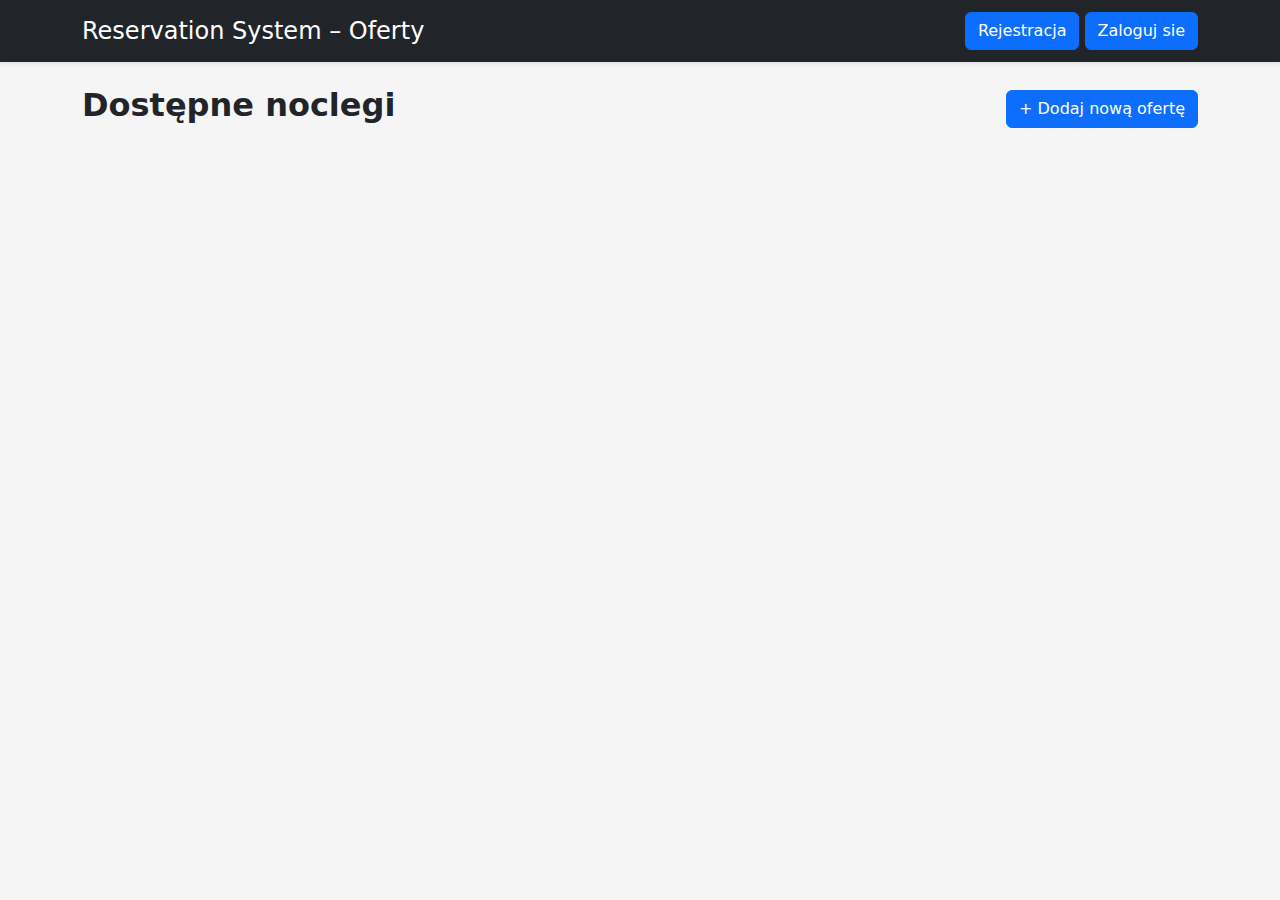
<file: frontend/index.html>
<!doctype html>
<html lang="pl">

<head>
    <meta charset="utf-8">
    <title>Oferty noclegów</title>

    <!-- BOOTSTRAP -->
    <link href="https://cdn.jsdelivr.net/npm/bootstrap@5.3.3/dist/css/bootstrap.min.css" rel="stylesheet">
    <link rel="stylesheet" href="css/index.css">
</head>

<body>

    <!-- NAVBAR -->
    <nav class="navbar navbar-dark bg-dark shadow-sm mb-4">
        <div class="container">
            <span class="navbar-brand fs-4">Reservation System – Oferty</span>
            <div class="text-end">
                <button class="btn btn-primary d-none" id="loggedUser"></button>
                <button class="btn btn-primary" data-bs-toggle="modal"
                    data-bs-target="#registerModal">Rejestracja</button>
                <button class="btn btn-primary" data-bs-toggle="modal" data-bs-target="#loginModal">Zaloguj sie</button>
            </div>
        </div>
    </nav>

    <div class="container">

        <!-- HEADER -->
        <div class="d-flex justify-content-between align-items-center mb-3">
            <h2 class="fw-bold">Dostępne noclegi</h2>

            <button class="btn btn-primary" data-bs-toggle="modal" data-bs-target="#addModal">
                + Dodaj nową ofertę
            </button>
        </div>

        <!-- LISTA OFERT -->
        <div id="offersContainer" class="row gy-4">
            <!-- WYPEŁNIA JS -->
        </div>
    </div>

    <!-- MODAL REJESTROWANIA -->
    <div class="modal fade" id="registerModal" tabindex="-1">
        <div class="modal-dialog">
            <div class="modal-content">
                <form id="registerForm">
                    <div class="modal-header">
                        <h5 class="modal-title">Zarejestruj się</h5>
                        <button type="button" class="btn-close" data-bs-dismiss="modal"></button>
                    </div>

                    <div class="modal-body">

                        <div class="mb-3">
                            <label class="form-label">Login</label>
                            <input type="text" class="form-control" id="loginR" required>
                        </div>
                        <div class="mb-3">
                            <label class="form-label">Hasło</label>
                            <input type="password" class="form-control" id="passwordR" required>
                        </div>
                    </div>

                    <div class="modal-footer">
                        <button type="submit" class="btn btn-success">Zarejestruj się</button>
                    </div>

                </form>
            </div>
        </div>
    </div>

    <!-- MODAL LOGOWANIA -->
    <div class="modal fade" id="loginModal" tabindex="-1">
        <div class="modal-dialog">
            <div class="modal-content">
                <form id="loginForm">
                    <div class="modal-header">
                        <h5 class="modal-title">Zaloguj się</h5>
                        <button type="button" class="btn-close" data-bs-dismiss="modal"></button>
                    </div>

                    <div class="modal-body">

                        <div class="mb-3">
                            <label class="form-label">Login</label>
                            <input type="text" class="form-control" id="login" required>
                        </div>
                        <div class="mb-3">
                            <label class="form-label">Hasło</label>
                            <input type="password" class="form-control" id="password" required>
                        </div>
                    </div>

                    <div class="modal-footer">
                        <button type="submit" class="btn btn-success">Zaloguj się</button>
                    </div>

                </form>
            </div>
        </div>
    </div>

    <!-- MODAL DODAWANIA NOWEJ OFERTY -->
    <div class="modal fade" id="addModal" tabindex="-1">
        <div class="modal-dialog">
            <div class="modal-content">
                <form id="addForm">

                    <div class="modal-header">
                        <h5 class="modal-title">Dodaj nową ofertę</h5>
                        <button type="button" class="btn-close" data-bs-dismiss="modal"></button>
                    </div>

                    <div class="modal-body">

                        <div class="mb-3">
                            <label class="form-label">Lokalizacja</label>
                            <input type="text" class="form-control" id="locationName" required>
                        </div>

                        <div class="mb-3">
                            <label class="form-label">Miejsca do spania</label>
                            <input type="number" class="form-control" id="beds" required min="1">
                        </div>

                        <div class="mb-3">
                            <label class="form-label">Liczba pokoi</label>
                            <input type="number" class="form-control" id="rooms" required min="1">
                        </div>

                        <div class="mb-3">
                            <label class="form-label">Opis</label>
                            <textarea class="form-control" id="description" rows="2"></textarea>
                        </div>

                        <div class="mb-3">
                            <label class="form-label">Cena za dobę (PLN)</label>
                            <input type="number" step="0.01" class="form-control" id="price" required>
                        </div>

                    </div>

                    <div class="modal-footer">
                        <button type="submit" class="btn btn-success">Zapisz</button>
                    </div>

                </form>
            </div>
        </div>
    </div>

    <!-- MODAL BOOKOWANIA -->
    <div class="modal fade" id="bookingModal" tabindex="-1">
        <div class="modal-dialog">
            <div class="modal-content">
                <form id="bookingForm">
                    <div class="modal-header">
                        <h5 class="modal-title">Zarezerwuj</h5>
                        <button type="button" class="btn-close" data-bs-dismiss="modal"></button>
                    </div>
                    <div class="modal-body">
                        <div class="mb-3">
                            <label class="form-label">Dzień rozpoczęcia rezerwacji</label>
                            <input type="date" class="form-control" id="startDate" required>
                        </div>
                        <div class="mb-3">
                            <label class="form-label">Dzień zakończenia rejestracji</label>
                            <input type="date" class="form-control" id="endDate" required>
                        </div>
                    </div>

                    <div class="modal-footer">
                        <button type="submit" class="btn btn-success">Zarezerwuj</button>
                    </div>

                </form>
            </div>
        </div>
    </div>

    <!-- BOOTSTRAP JS -->
    <script src="https://cdn.jsdelivr.net/npm/bootstrap@5.3.3/dist/js/bootstrap.bundle.min.js"></script>

    <script src="js/index.js"> </script>

</body>

</html>
</file>
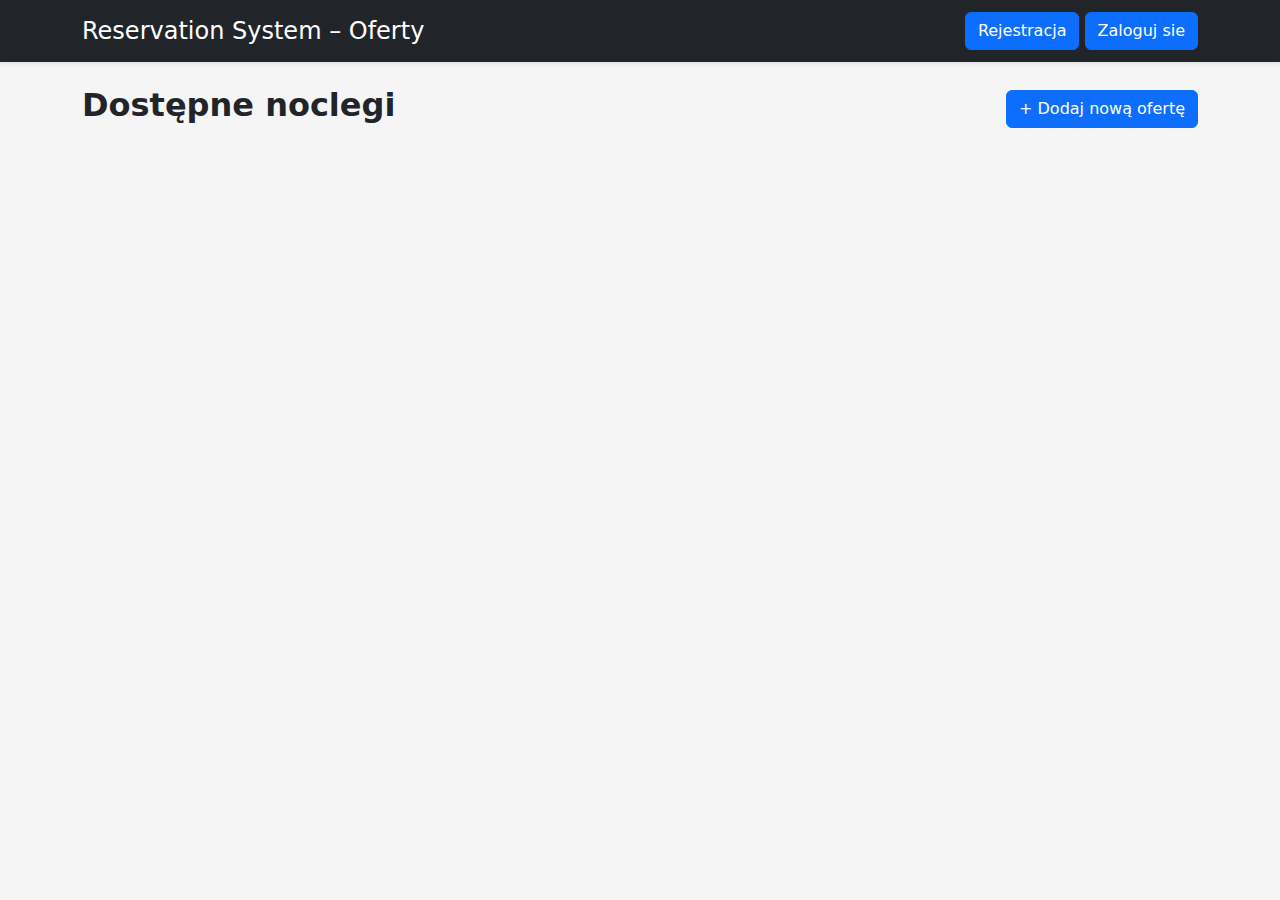
<file: frontend/user.html>
<!doctype html>
<html lang="pl">

<head>
    <meta charset="utf-8">
    <title>Reservation System – Moje konto</title>
    <meta name="viewport" content="width=device-width, initial-scale=1">

    <!-- Bootstrap CSS – taki sam jak w index.html -->
    <link href="https://cdn.jsdelivr.net/npm/bootstrap@5.3.3/dist/css/bootstrap.min.css" rel="stylesheet">
    <link href="css/user.css" rel="stylesheet">
</head>

<body>
    <nav class="navbar navbar-dark bg-dark shadow-sm mb-4">
        <div class="container">
            <a class="navbar-brand" href="index.html">Panel użytkownika</a>
            <div class="text-end">
                <button id="userButton" class="btn btn-primary"></button>
                <button id="logoutBtn" class="btn btn-primary" >Wyloguj</button>
            </div>
        </div>
    </nav>

    <main class="container my-4">
        <div class="row g-4">
            <!-- Moje konto -->
            <div class="col-lg-4">
                <div class="card shadow-sm">
                    <div class="card-body">
                        <div class="section-title">Moje konto</div>
                        <p class="mb-1"><strong>Login:</strong> <span id="accLogin"></span></p>
                        <p class="mb-1">
                            <strong>Uprawnienia:</strong>
                            <span id="accPrivileges"></span>
                        </p>

                        <hr>

                        <!-- tu ewentualnie edycja hasła/danych w przyszłości -->
                        <p class="text-muted mb-1 small">
                            W przyszłości możesz tu dodać edycję hasła / danych profilu.
                        </p>
                    </div>
                </div>
            </div>

            <!-- Moje rezerwacje -->
            <div class="col-lg-8">
                <div class="card shadow-sm">
                    <div class="card-body">
                        <div class="d-flex justify-content-between align-items-center mb-2">
                            <div class="section-title mb-0">Moje rezerwacje</div>
                            <small class="text-muted" id="resInfo"></small>
                        </div>

                        <div id="reservationsContainer" class="list-group">
                            <!-- tutaj wstrzykujemy rezerwacje -->
                        </div>
                    </div>
                </div>
            </div>
        </div>
    </main>

    <!-- MODAL EDYTOWANIA -->
    <div class="modal fade" id="modificationModal" tabindex="-1">
        <div class="modal-dialog">
            <div class="modal-content">
                <form id="modificationForm">
                    <div class="modal-header">
                        <h5 class="modal-title">Zmień rezerwacje</h5>
                        <button type="button" class="btn-close" data-bs-dismiss="modal"></button>
                    </div>
                    <div class="modal-body">
                        <div class="mb-3">
                            <label class="form-label">Dzień rozpoczęcia rezerwacji</label>
                            <input type="date" class="form-control" id="startDate" required>
                        </div>
                        <div class="mb-3">
                            <label class="form-label">Dzień zakończenia rejestracji</label>
                            <input type="date" class="form-control" id="endDate" required>
                        </div>
                    </div>

                    <div class="modal-footer">
                        <button type="submit" class="btn btn-success">Zarezerwuj</button>
                    </div>

                </form>
            </div>
        </div>
    </div>

    <!-- Bootstrap JS -->
    <script src="https://cdn.jsdelivr.net/npm/bootstrap@5.3.3/dist/js/bootstrap.bundle.min.js"></script>

    <script src="js/user.js"></script>
</body>

</html>
</file>
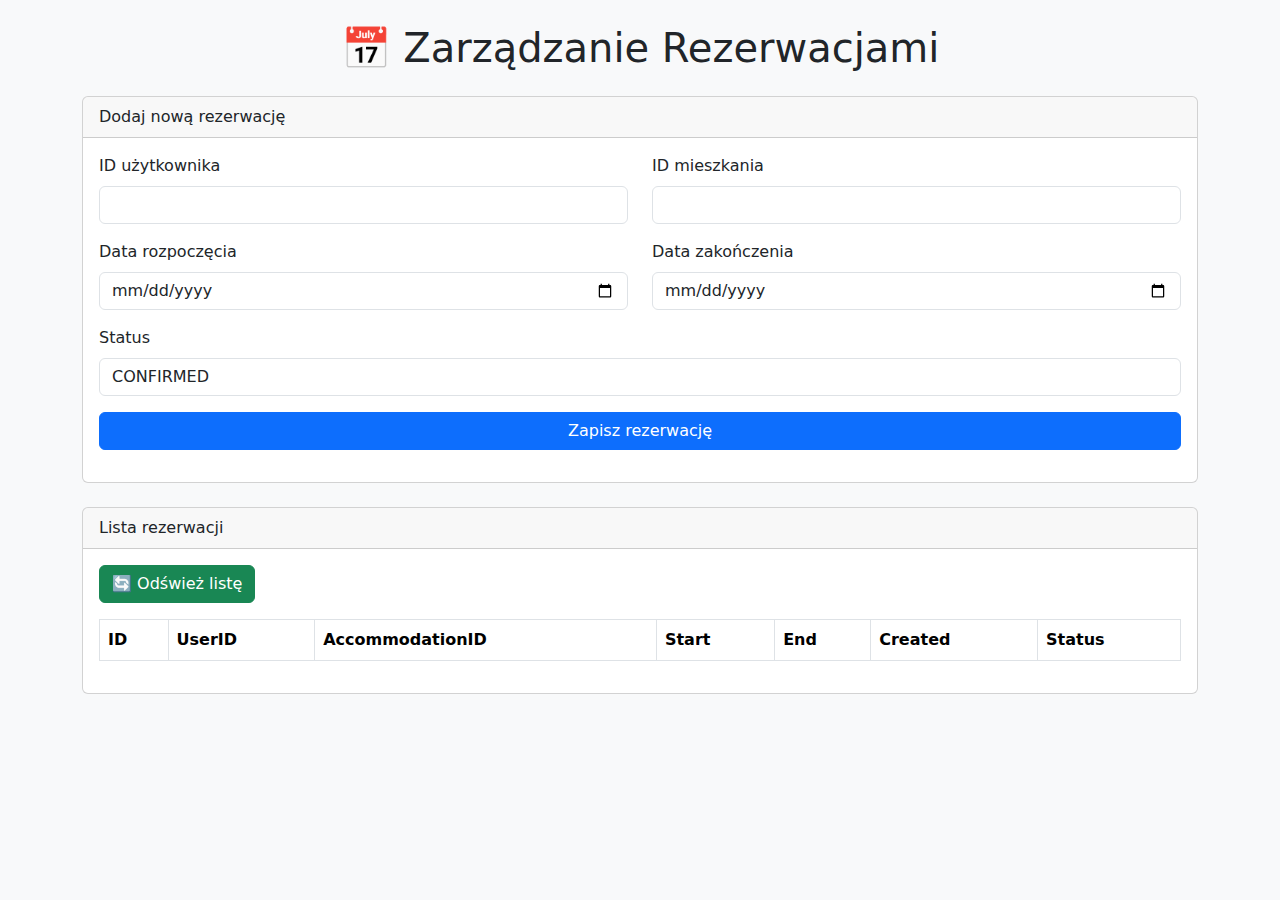
<file: reservation-service/src/main/resources/static/reservation.html>
<!DOCTYPE html>
<html lang="pl">
<head>
    <meta charset="UTF-8">
    <title>Rezerwacje – System</title>

    <!-- Bootstrap -->
    <link rel="stylesheet"
          href="https://cdn.jsdelivr.net/npm/bootstrap@5.3.3/dist/css/bootstrap.min.css">

</head>
<body class="bg-light">

<div class="container py-4">
    <h1 class="mb-4 text-center">📅 Zarządzanie Rezerwacjami</h1>

    <!-- FORMULARZ DODAWANIA REZERWACJI -->
    <div class="card mb-4">
        <div class="card-header">Dodaj nową rezerwację</div>
        <div class="card-body">

            <form id="reservationForm">
                <div class="row mb-3">
                    <div class="col">
                        <label class="form-label">ID użytkownika</label>
                        <input type="number" class="form-control" id="userId" required>
                    </div>
                    <div class="col">
                        <label class="form-label">ID mieszkania</label>
                        <input type="number" class="form-control" id="accommodationId" required>
                    </div>
                </div>

                <div class="row mb-3">
                    <div class="col">
                        <label class="form-label">Data rozpoczęcia</label>
                        <input type="date" class="form-control" id="startDate" required>
                    </div>
                    <div class="col">
                        <label class="form-label">Data zakończenia</label>
                        <input type="date" class="form-control" id="endDate" required>
                    </div>
                </div>

                <div class="mb-3">
                    <label class="form-label">Status</label>
                    <input type="text" class="form-control" id="status" value="CONFIRMED" required>
                </div>

                <button type="submit" class="btn btn-primary w-100">Zapisz rezerwację</button>
            </form>

            <div id="createResult" class="mt-3"></div>
        </div>
    </div>

    <!-- LISTA REZERWACJI -->
    <div class="card">
        <div class="card-header">Lista rezerwacji</div>
        <div class="card-body">

            <button class="btn btn-success mb-3" onclick="loadReservations()">🔄 Odśwież listę</button>

            <table class="table table-bordered table-striped">
                <thead>
                <tr>
                    <th>ID</th>
                    <th>UserID</th>
                    <th>AccommodationID</th>
                    <th>Start</th>
                    <th>End</th>
                    <th>Created</th>
                    <th>Status</th>
                </tr>
                </thead>
                <tbody id="reservationTableBody"></tbody>
            </table>

        </div>
    </div>

</div>

<script>
    const API_URL = "http://localhost:8080/reservation";

    // ------- DODAWANIE REZERWACJI -------
    document.getElementById("reservationForm").addEventListener("submit", async (e) => {
        e.preventDefault();

        const reservation = {
            userId: document.getElementById("userId").value,
            accommodationId: document.getElementById("accommodationId").value,
            startDate: document.getElementById("startDate").value,
            endDate: document.getElementById("endDate").value,
            createdAt: new Date().toISOString().split("T")[0],
            status: document.getElementById("status").value
        };

        const res = await fetch(API_URL, {
            method: "POST",
            headers: { "Content-Type": "application/json" },
            body: JSON.stringify(reservation)
        });

        if (res.ok) {
            document.getElementById("createResult").innerHTML =
                `<div class="alert alert-success">Rezerwacja dodana!</div>`;
            loadReservations();
        } else {
            document.getElementById("createResult").innerHTML =
                `<div class="alert alert-danger">Błąd: HTTP ${res.status}</div>`;
        }
    });

    // ------- WCZYTYWANIE LISTY REZERWACJI -------
    async function loadReservations() {
        const res = await fetch(API_URL);

        if (!res.ok) {
            alert("Błąd ładowania rezerwacji.");
            return;
        }

        const data = await res.json();
        const body = document.getElementById("reservationTableBody");
        body.innerHTML = "";

        data.forEach(r => {
            body.innerHTML += `
                <tr>
                    <td>${r.id}</td>
                    <td>${r.userId}</td>
                    <td>${r.accommodationId}</td>
                    <td>${r.startDate}</td>
                    <td>${r.endDate}</td>
                    <td>${r.createdAt}</td>
                    <td>${r.status}</td>
                </tr>`;
        });
    }

    // Automatycznie załaduj przy starcie
    loadReservations();
</script>

</body>
</html>
</file>
<file: frontend/css/index.css>
body {
    background-color: #f5f5f5;
}

.offer-card img {
    height: 180px;
    object-fit: cover;
    border-radius: 10px 10px 0 0;
}

.offer-card {
    border-radius: 10px;
    overflow: hidden;
    transition: transform 0.2s ease;
}

.offer-card:hover {
    transform: scale(1.02);
}

.price-tag {
    font-weight: bold;
    font-size: 1.2rem;
}
</file>
<file: frontend/css/user.css>
body {
    background-color: #f5f5f5;
}

.card {
    border-radius: 12px;
}

.section-title {
    font-size: 1.4rem;
    font-weight: 600;
    margin-bottom: 1rem;
}
</file>
